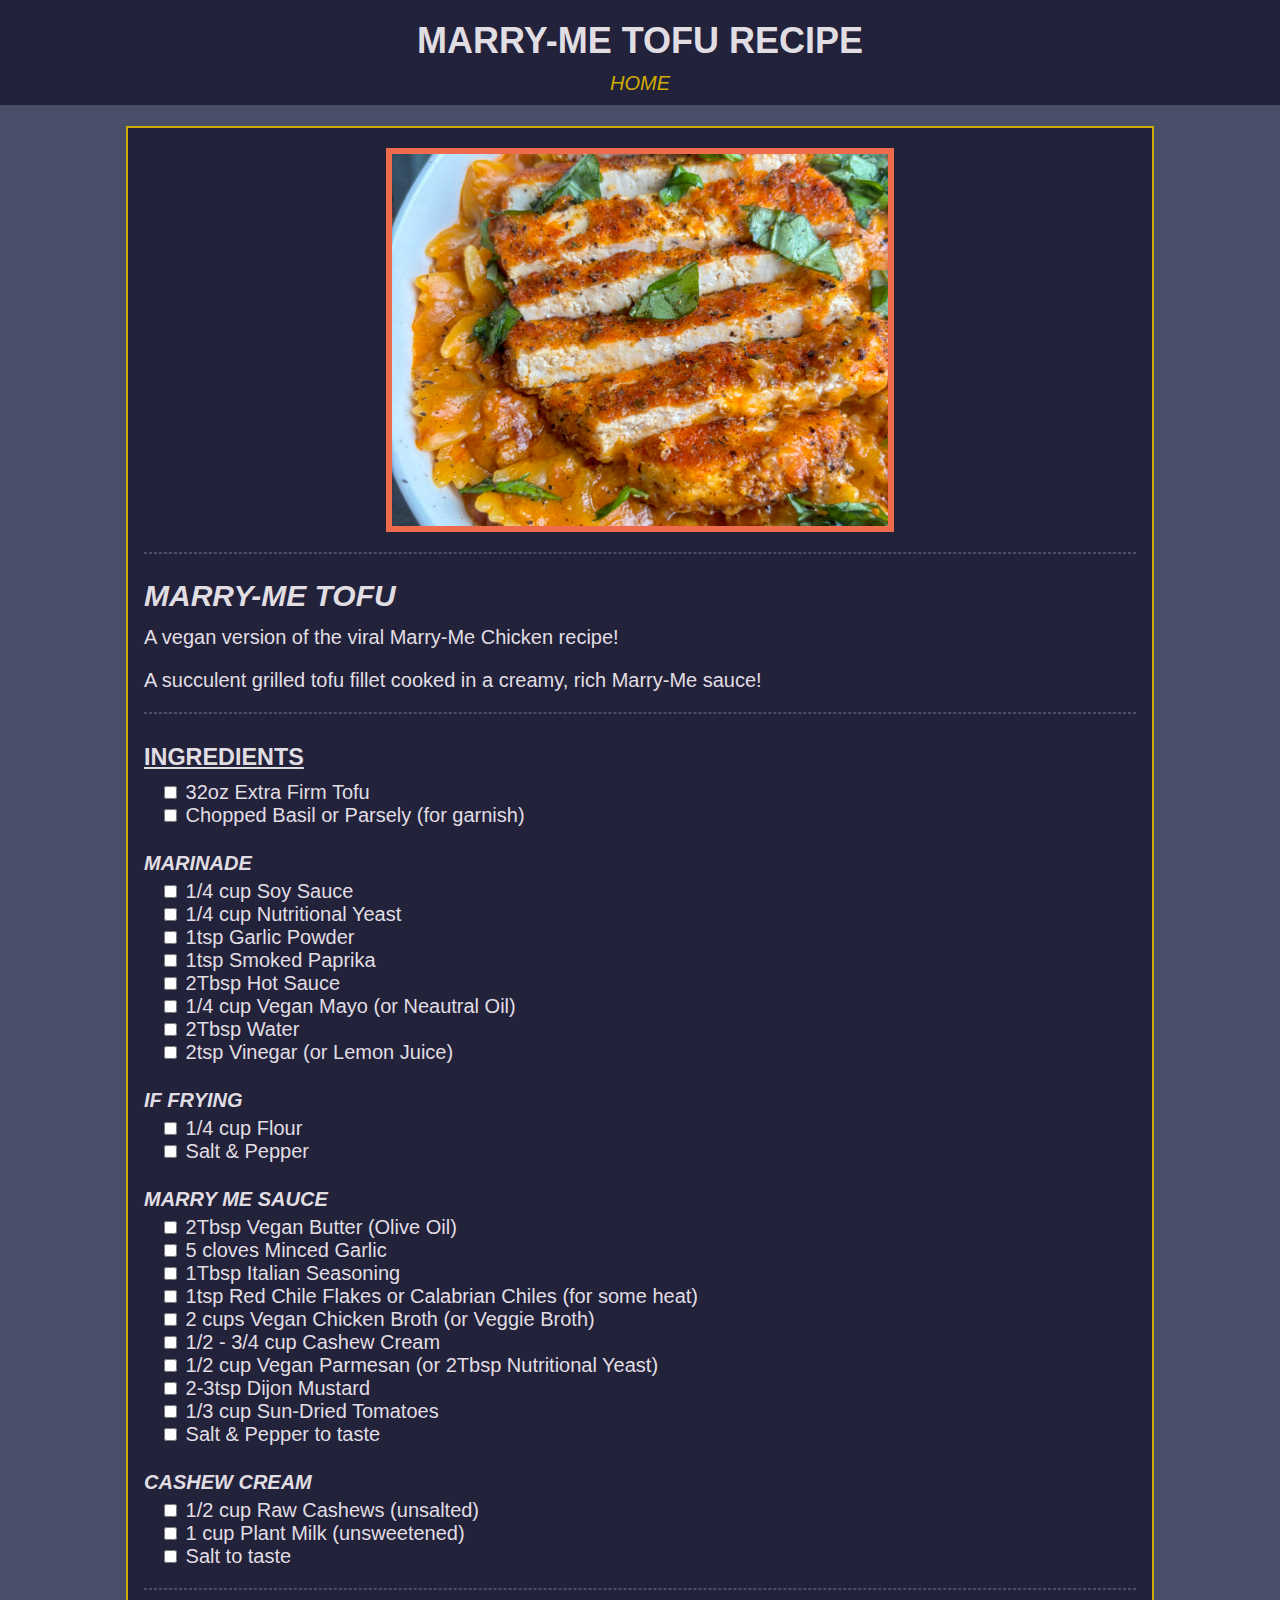
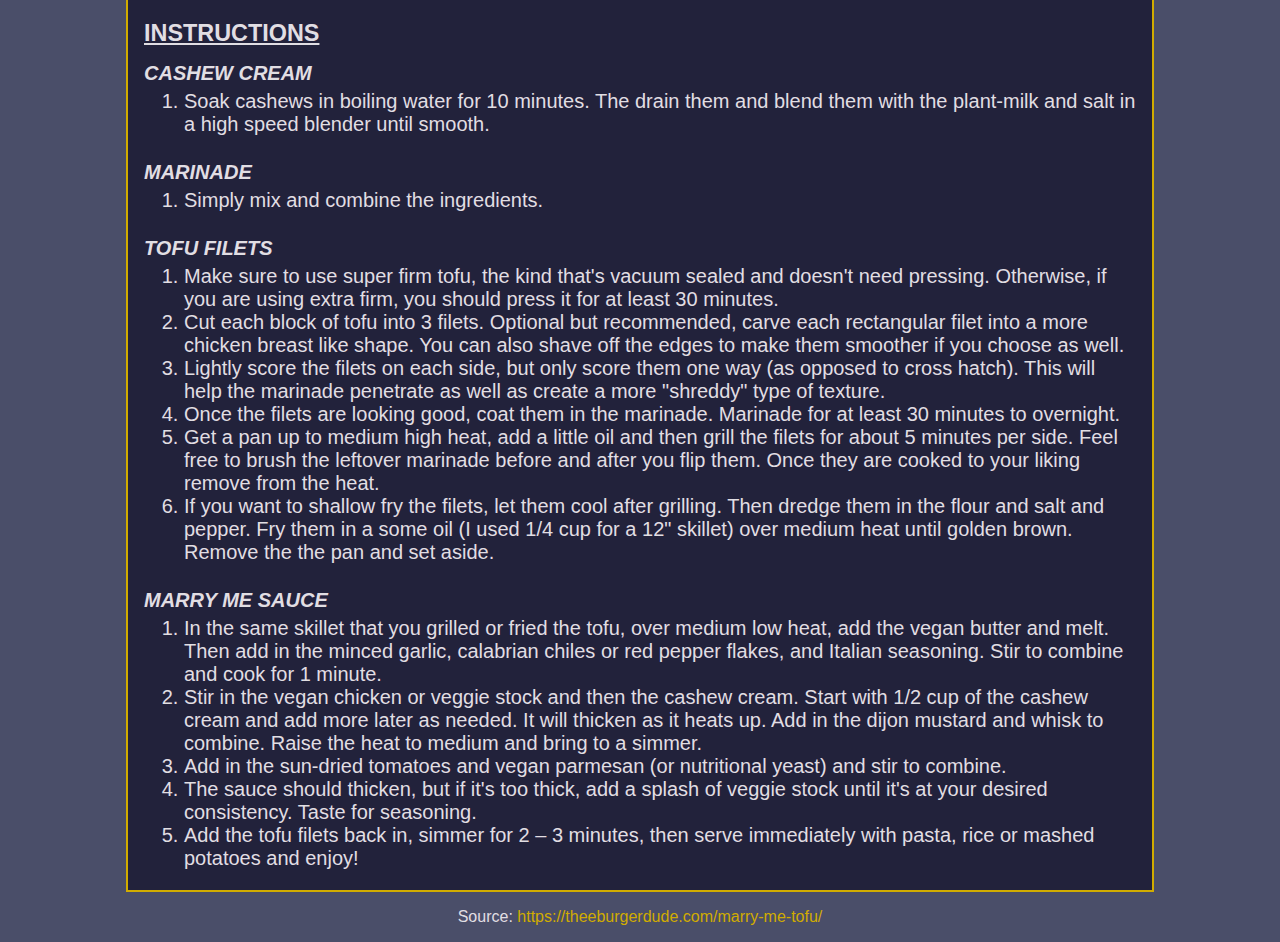
<file: recipes/marry-me-tofu.html>
<!DOCTYPE html>
<html lang="en">
<head>
    <meta charset="UTF-8">
    <meta name="viewport" content="width=device-width, initial-scale=1.0">
    <title>Marry-Me Tofu Recipe</title>
    <link rel="stylesheet" href="../css/styles.css">
</head>

<body>
    <div class="container title-box">
        <h1>Marry-Me Tofu Recipe</h1>
        <div class="home-button">
            <a href="../index.html">Home</a>
        </div>
    </div>
    <br>
    <div class="container recipe-card">
        <div class="recipe-text">
            <img src="../img/marry-me-tofu.jpg" alt="Marry-Me Tofu">
            <hr>
            <h2>Marry-Me Tofu</h2>
            <div class="desc">
                <p>A vegan version of the viral Marry-Me Chicken recipe!</p>
                <p>A succulent grilled tofu fillet cooked in a creamy, rich Marry-Me sauce!</p>
            </div>
            <hr>
            <h3>Ingredients</h3>
            <ul>
                <li><input type="checkbox"> 32oz Extra Firm Tofu</li>
                <li><input type="checkbox"> Chopped Basil or Parsely (for garnish)</li>
            </ul>
            <h4>Marinade</h4>
            <ul>
                <li><input type="checkbox"> 1/4 cup Soy Sauce</li>
                <li><input type="checkbox"> 1/4 cup Nutritional Yeast</li>
                <li><input type="checkbox"> 1tsp Garlic Powder</li>
                <li><input type="checkbox"> 1tsp Smoked Paprika</li>
                <li><input type="checkbox"> 2Tbsp Hot Sauce</li>
                <li><input type="checkbox"> 1/4 cup Vegan Mayo (or Neautral Oil)</li>
                <li><input type="checkbox"> 2Tbsp Water</li>
                <li><input type="checkbox"> 2tsp Vinegar (or Lemon Juice)</li>
            </ul>
            <h4>If Frying</h4>
            <ul>
                <li><input type="checkbox"> 1/4 cup Flour</li>
                <li><input type="checkbox"> Salt & Pepper</li>
            </ul>
            <h4>Marry Me Sauce</h4>
            <ul>
                <li><input type="checkbox"> 2Tbsp Vegan Butter (Olive Oil)</li>
                <li><input type="checkbox"> 5 cloves Minced Garlic</li>
                <li><input type="checkbox"> 1Tbsp Italian Seasoning</li>
                <li><input type="checkbox"> 1tsp Red Chile Flakes or Calabrian Chiles (for some heat)</li>
                <li><input type="checkbox"> 2 cups Vegan Chicken Broth (or Veggie Broth)</li>
                <li><input type="checkbox"> 1/2 - 3/4 cup Cashew Cream</li>
                <li><input type="checkbox"> 1/2 cup Vegan Parmesan (or 2Tbsp Nutritional Yeast)</li>
                <li><input type="checkbox"> 2-3tsp Dijon Mustard</li>
                <li><input type="checkbox"> 1/3 cup Sun-Dried Tomatoes</li>
                <li><input type="checkbox"> Salt & Pepper to taste</li>
            </ul>
            <h4>Cashew Cream</h4>
            <ul>
                <li><input type="checkbox"> 1/2 cup Raw Cashews (unsalted)</li>
                <li><input type="checkbox"> 1 cup Plant Milk (unsweetened)</li>
                <li><input type="checkbox"> Salt to taste</li>
            </ul>
            <hr>
            <h3>Instructions</h3>
            <h4>Cashew Cream</h4>
            <ol>
                <li>Soak cashews in boiling water for 10 minutes. The drain them and blend them with the plant-milk and salt in a high speed blender until smooth.</li>
            </ol>
            <h4>Marinade</h4>
            <ol>
                <li>Simply mix and combine the ingredients.</li>
            </ol>
            <h4>Tofu Filets</h4>
            <ol>
                <li>Make sure to use super firm tofu, the kind that's vacuum sealed and doesn't need pressing. Otherwise, if you are using extra firm, you should press it for at least 30 minutes.</li>
                <li>Cut each block of tofu into 3 filets. Optional but recommended, carve each rectangular filet into a more chicken breast like shape. You can also shave off the edges to make them smoother if you choose as well.</li>
                <li>Lightly score the filets on each side, but only score them one way (as opposed to cross hatch). This will help the marinade penetrate as well as create a more "shreddy" type of texture.</li>
                <li>Once the filets are looking good, coat them in the marinade. Marinade for at least 30 minutes to overnight.</li>
                <li>Get a pan up to medium high heat, add a little oil and then grill the filets for about 5 minutes per side. Feel free to brush the leftover marinade before and after you flip them. Once they are cooked to your liking remove from the heat.</li>
                <li>If you want to shallow fry the filets, let them cool after grilling. Then dredge them in the flour and salt and pepper. Fry them in a some oil (I used 1/4 cup for a 12" skillet) over medium heat until golden brown. Remove the the pan and set aside.</li>
            </ol>
            <h4>Marry Me Sauce</h4>
            <ol>
                <li>In the same skillet that you grilled or fried the tofu, over medium low heat, add the vegan butter and melt. Then add in the minced garlic, calabrian chiles or red pepper flakes, and Italian seasoning. Stir to combine and cook for 1 minute.</li>
                <li>Stir in the vegan chicken or veggie stock and then the cashew cream. Start with 1/2 cup of the cashew cream and add more later as needed. It will thicken as it heats up. Add in the dijon mustard and whisk to combine. Raise the heat to medium and bring to a simmer.</li>
                <li>Add in the sun-dried tomatoes and vegan parmesan (or nutritional yeast) and stir to combine.</li>
                <li>The sauce should thicken, but if it's too thick, add a splash of veggie stock until it's at your desired consistency. Taste for seasoning.</li>
                <li>Add the tofu filets back in, simmer for 2 – 3 minutes, then serve immediately with pasta, rice or mashed potatoes and enjoy!</li>
            </ol>
        </div>
    </div>

    <footer>
        <p>Source: <a href="https://theeburgerdude.com/marry-me-tofu/" target="_blank" rel="noopener noreferrer">https://theeburgerdude.com/marry-me-tofu/</a></p>
    </footer>
</body>

</html>
</file>
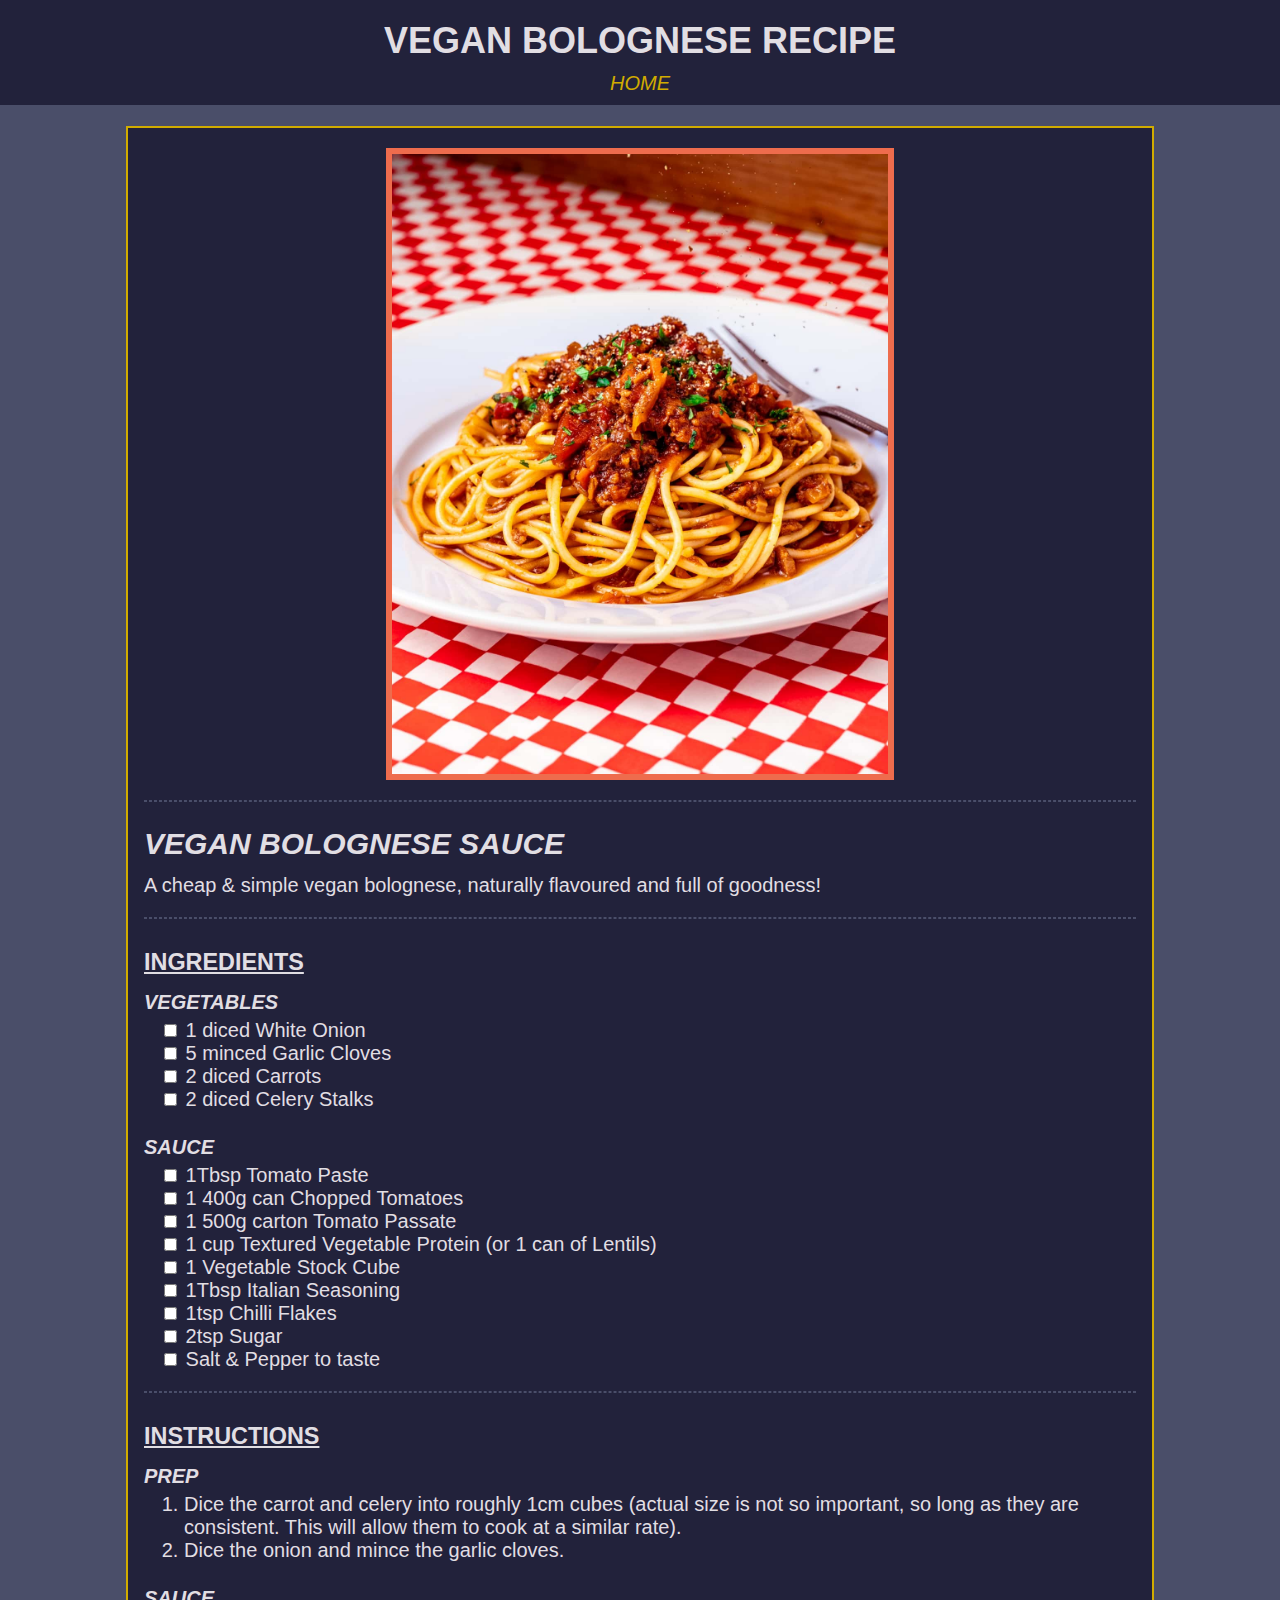
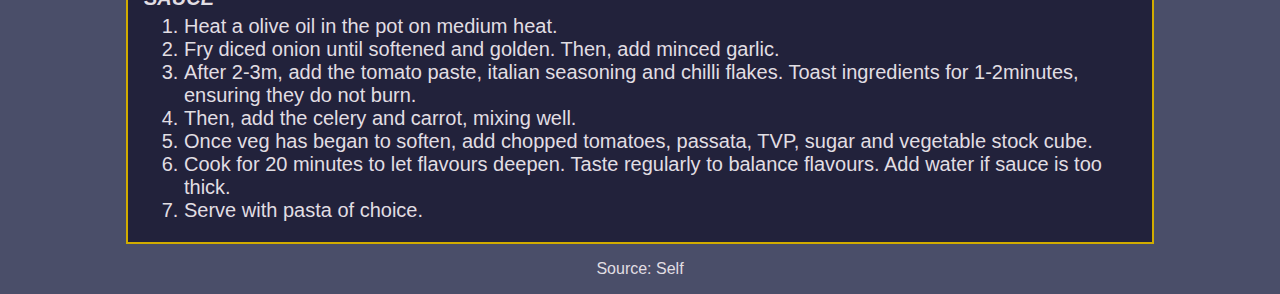
<file: recipes/vegan-bolognese.html>
<!DOCTYPE html>
<html lang="en">
<head>
    <meta charset="UTF-8">
    <meta name="viewport" content="width=device-width, initial-scale=1.0">
    <title>Vegan Bolognese Recipe</title>
    <link rel="stylesheet" href="../css/styles.css">
</head>

<body>
    <div class="container title-box">
        <h1>Vegan Bolognese Recipe</h1>
        <div class="home-button">
            <a href="../index.html">Home</a>
        </div>
    </div>
    <br>
    <div class="container recipe-card">
        <div class="recipe-text">
            <img src="../img/vegan-bolognese.jpg" alt="Vegan Bolognese">
            <hr>
            <h2>Vegan Bolognese Sauce</h2>
            <div class="desc">
                <p>A cheap & simple vegan bolognese, naturally flavoured and full of goodness!</p>
            </div>
            <hr>
            <h3>Ingredients</h3>
            <h4>Vegetables</h4>
            <ul>
                <li><input type="checkbox"> 1 diced White Onion</li>
                <li><input type="checkbox"> 5 minced Garlic Cloves</li>
                <li><input type="checkbox"> 2 diced Carrots</li>
                <li><input type="checkbox"> 2 diced Celery Stalks</li>
            </ul>
            <h4>Sauce</h4>
            <ul>
                <li><input type="checkbox"> 1Tbsp Tomato Paste</li>
                <li><input type="checkbox"> 1 400g can Chopped Tomatoes</li>
                <li><input type="checkbox"> 1 500g carton Tomato Passate</li>
                <li><input type="checkbox"> 1 cup Textured Vegetable Protein (or 1 can of Lentils)</li>
                <li><input type="checkbox"> 1 Vegetable Stock Cube</li>
                <li><input type="checkbox"> 1Tbsp Italian Seasoning</li>
                <li><input type="checkbox"> 1tsp Chilli Flakes</li>
                <li><input type="checkbox"> 2tsp Sugar</li>
                <li><input type="checkbox"> Salt & Pepper to taste</li>
            </ul>
            <hr>
            <h3>Instructions</h3>
            <h4>Prep</h4>
            <ol>
                <li>Dice the carrot and celery into roughly 1cm cubes (actual size is not so important, so long as they are consistent. This will allow them to cook at a similar rate).</li>
                <li>Dice the onion and mince the garlic cloves.</li>
            </ol>
            <h4>Sauce</h4>
            <ol>
                <li>Heat a olive oil in the pot on medium heat.</li>
                <li>Fry diced onion until softened and golden. Then, add minced garlic.</li>
                <li>After 2-3m, add the tomato paste, italian seasoning and chilli flakes. Toast ingredients for 1-2minutes, ensuring they do not burn.</li>
                <li>Then, add the celery and carrot, mixing well.</li>
                <li>Once veg has began to soften, add chopped tomatoes, passata, TVP, sugar and vegetable stock cube.</li>
                <li>Cook for 20 minutes to let flavours deepen. Taste regularly to balance flavours. Add water if sauce is too thick.</li>
                <li>Serve with pasta of choice.</li>
            </ol>
        </div>    
    </div>

    <footer>
        <p>Source: Self</p>
    </footer>
</body>

</html>
</file>
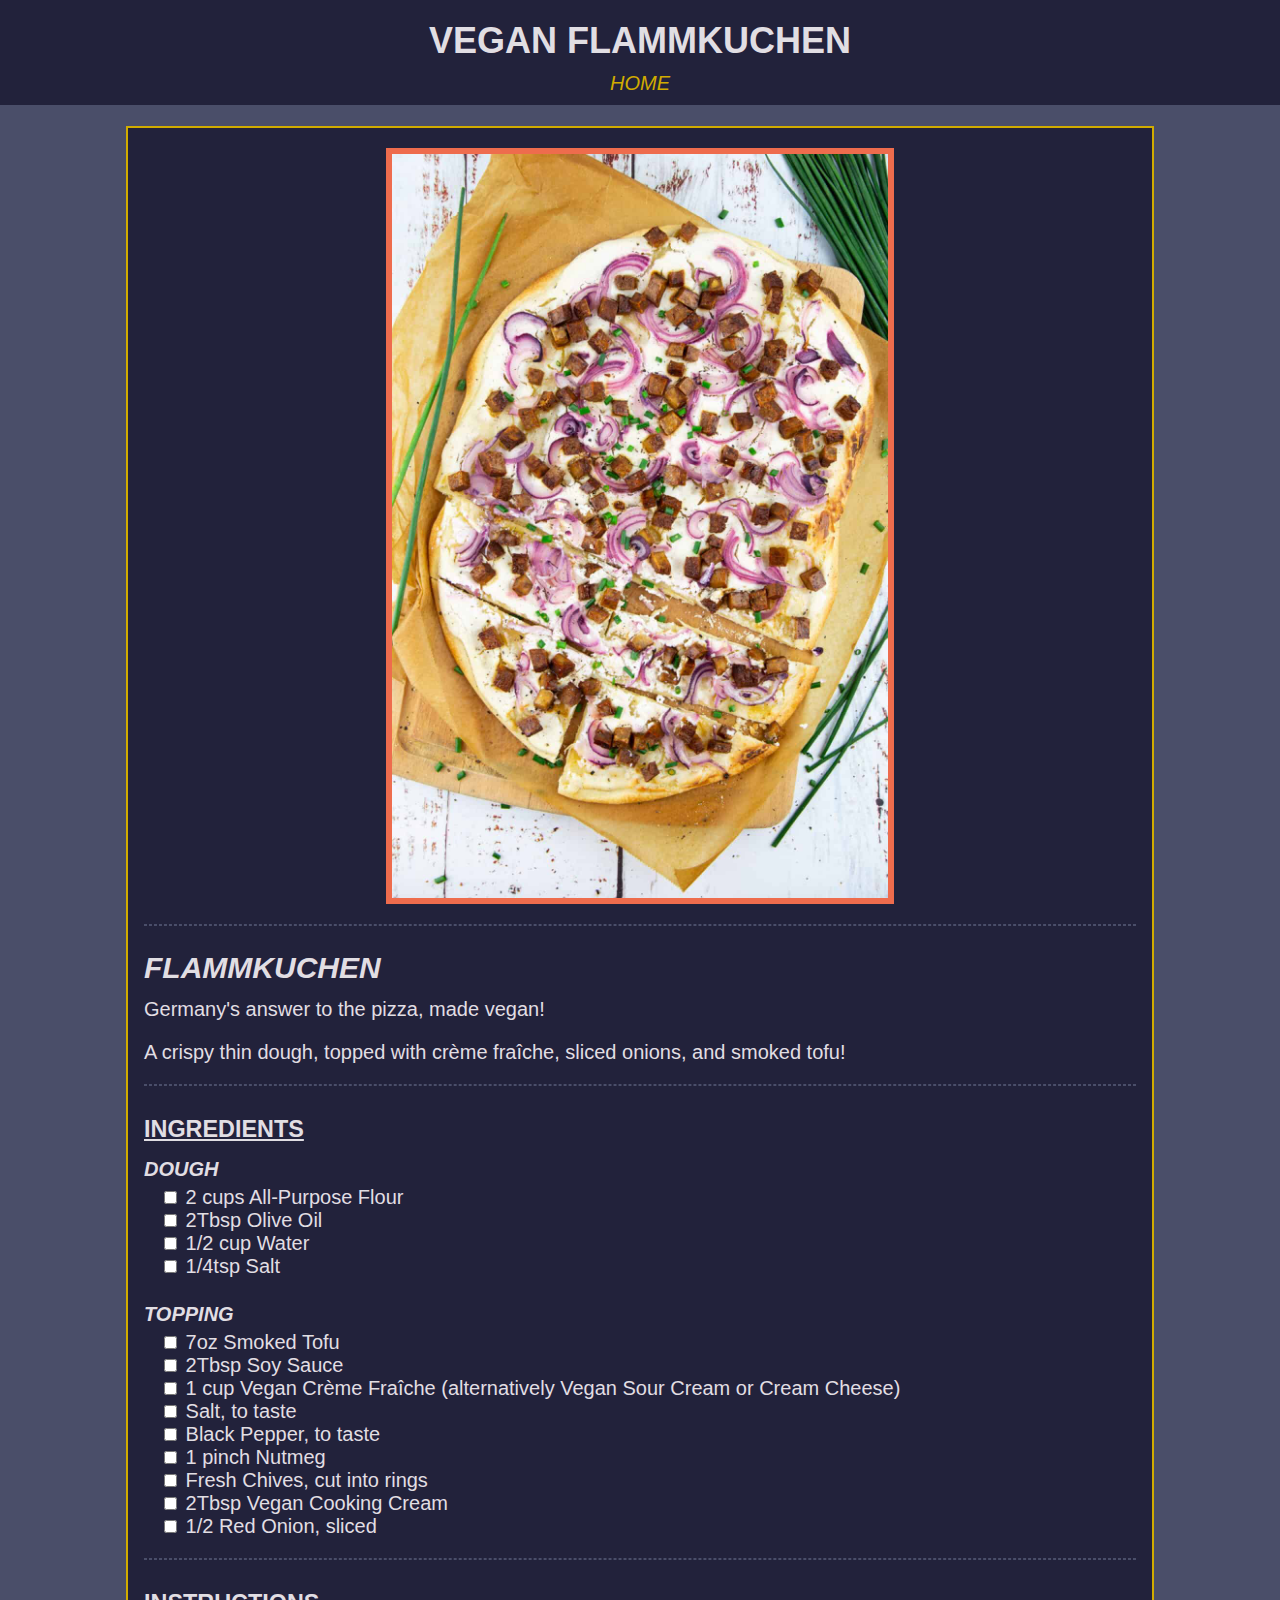
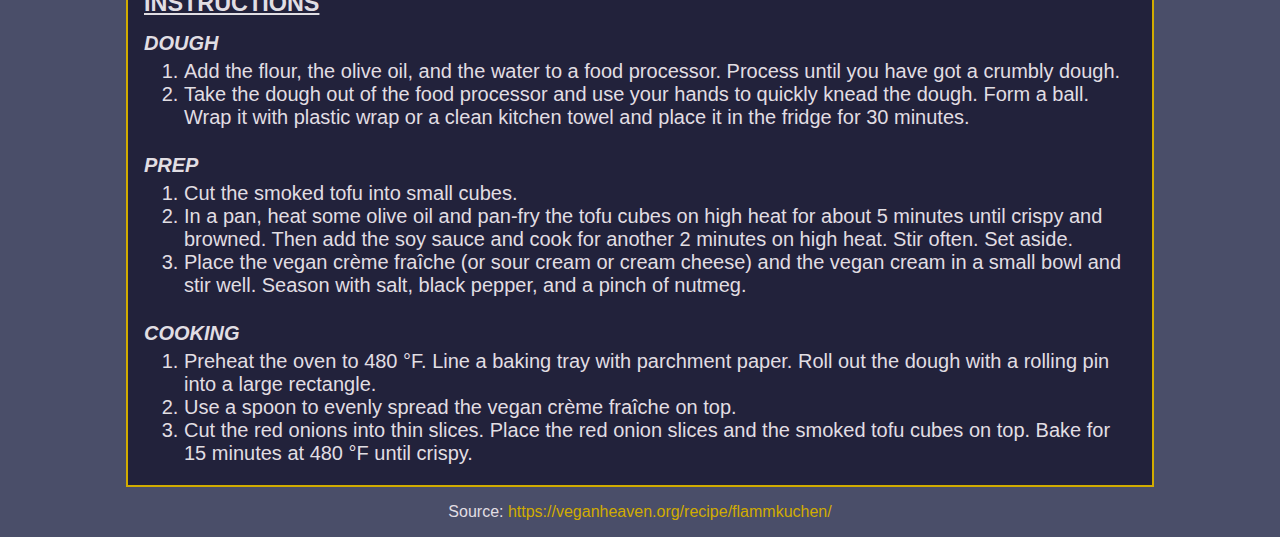
<file: recipes/vegan-flammkuchen.html>
<!DOCTYPE html>
<html lang="en">
<head>
    <meta charset="UTF-8">
    <meta name="viewport" content="width=device-width, initial-scale=1.0">
    <title>Vegan Flammkuchen</title>
    <link rel="stylesheet" href="../css/styles.css">
</head>

<body>
    <div class="container title-box">
    <h1>Vegan Flammkuchen</h1>
        <div class="home-button">
            <a href="../index.html">Home</a>
        </div>
    </div>
    <br>
    <div class="container recipe-card">
        <div class="recipe-text">
            <img src="../img/flammkuchen.jpg" alt="Vegan Flammkuchen">
            <hr>
            <h2>Flammkuchen</h2>
            <div class="desc">
                <p>Germany's answer to the pizza, made vegan!</p>
                <p>A crispy thin dough, topped with crème fraîche, sliced onions, and smoked tofu!</p>
            </div>
            <hr>
            <h3>Ingredients</h3>
            <h4>Dough</h4>
            <ul>
                <li><input type="checkbox"> 2 cups All-Purpose Flour</li>
                <li><input type="checkbox"> 2Tbsp Olive Oil</li>
                <li><input type="checkbox"> 1/2 cup Water</li>
                <li><input type="checkbox"> 1/4tsp Salt</li>
            </ul>
            <h4>Topping</h4>
            <ul>
                <li><input type="checkbox"> 7oz Smoked Tofu</li>
                <li><input type="checkbox"> 2Tbsp Soy Sauce</li>
                <li><input type="checkbox"> 1 cup Vegan Crème Fraîche (alternatively Vegan Sour Cream or Cream Cheese)</li>
                <li><input type="checkbox"> Salt, to taste</li>
                <li><input type="checkbox"> Black Pepper, to taste</li>
                <li><input type="checkbox"> 1 pinch Nutmeg</li>
                <li><input type="checkbox"> Fresh Chives, cut into rings</li>
                <li><input type="checkbox"> 2Tbsp Vegan Cooking Cream</li>
                <li><input type="checkbox"> 1/2 Red Onion, sliced</li>
            </ul>
            <hr>
            <h3>Instructions</h3>
            <h4>Dough</h4>
            <ol>
                <li>Add the flour, the olive oil, and the water to a food processor. Process until you have got a crumbly dough. </li>
                <li>Take the dough out of the food processor and use your hands to quickly knead the dough. Form a ball. Wrap it with plastic wrap or a clean kitchen towel and place it in the fridge for 30 minutes. </li>
            </ol>
            <h4>Prep</h4>
            <ol>
                <li>Cut the smoked tofu into small cubes. </li>
                <li>In a pan, heat some olive oil and pan-fry the tofu cubes on high heat for about 5 minutes until crispy and browned. Then add the soy sauce and cook for another 2 minutes on high heat. Stir often. Set aside.</li>
                <li>Place the vegan crème fraîche (or sour cream or cream cheese) and the vegan cream in a small bowl and stir well. Season with salt, black pepper, and a pinch of nutmeg. </li>
            </ol>
            <h4>Cooking</h4>
            <ol>
                <li>Preheat the oven to 480 °F. Line a baking tray with parchment paper. Roll out the dough with a rolling pin into a large rectangle. </li>
                <li>Use a spoon to evenly spread the vegan crème fraîche on top. </li>
                <li>Cut the red onions into thin slices. Place the red onion slices and the smoked tofu cubes on top. Bake for 15 minutes at 480 °F until crispy.</li>
            </ol>
        </div>
    </div>

    <footer>
        <p>Source: <a href="https://veganheaven.org/recipe/flammkuchen/" target="_blank" rel="noopener noreferrer">https://veganheaven.org/recipe/flammkuchen/</a></p>
    </footer>
</body>

</html>
</file>
<file: css/styles.css>
body{
    font-family: Arial, Helvetica, sans-serif;
    background-color: #4a4e69;
    color: #e1dee3;
    font-size: 18px;
    margin: 0;
    padding: 0;
}

/* Header Styling */

h1, h2, h3, h4, h5, h6{
    text-transform: uppercase;
}

/* Link Styling */

a{
    color: #d1ac00;
    text-decoration: none;
}

a:hover,
a:visited{
    color: #ee6c4d;
    text-decoration: underline;
}

a:active{
    color: #e1dee3;
}

/* Horizontal Line Styling */

hr{
   border: 1px dashed #4a4e69;

}

/* Normal Conatiner Styling */

.container{
    background-color: #22223b;
    border: 2px solid #d1ac00;
    font-size: 20px;
    width: 100%;
}

/* Title Box Styling */

.title-box{
    text-align: center;
    margin: 0 0 10 0;
    padding-top: 20px;
    border: none;
}

.title-box h1{
    font-size: 36px;
    margin: 0px;
}

.title-box hr{
    border: solid #4a4e69 1px;
    width: 60%;
}

.title-box p{
    padding: 10px;
    margin-top: -10px;
}

/* Recipe Menu Styling */

.recipe-menu{
    font-size: 16px;
    margin: 10px auto;
    width: 60%;
}

/* Home Button Styling */

.title-box .home-button{
    font-style: italic;
    text-transform: uppercase;
    padding: 10px;
}

/* Recipe Card Styling */

.recipe-card{
    margin: 0 auto;
    width: 80%;
}

.recipe-card .recipe-text{
    padding-left: 16px;
    padding-right: 16px;
}

.recipe-card h2{
    font-style: italic;
}

.recipe-card .desc{
    margin-top: -12px;
    margin-bottom: 12px;
}

.recipe-card h3{
    margin-top: 30px;
    margin-bottom: -10px;
    text-decoration: underline;
}

.recipe-card h4{
    font-style: italic;
    margin-top: 25px;
    margin-bottom: -15px;
}

.recipe-card ul li{
    list-style-type: none;
    margin-left: -24px;
}

.recipe-card img{
    display: block;
    border: #ee6c4d 6px solid;
    width: 50%;
    margin: 20px auto;
}

/* Footer Styling */

footer{
    font-size: 16px;
    text-align: center;
}
</file>
